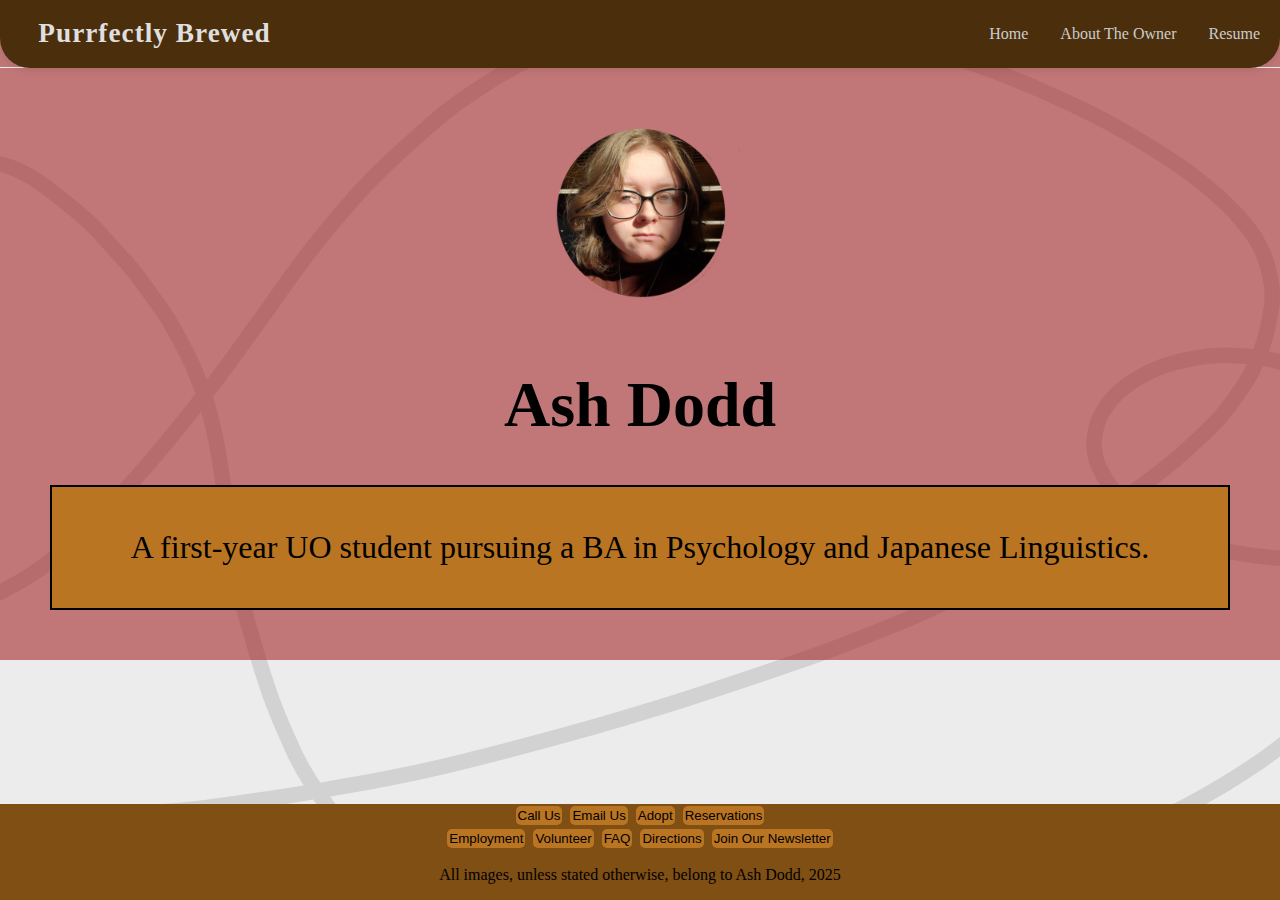
<file: owner.html>
<!DOCTYPE html><html lang="en"><head>
        <meta charset="utf-8">
        <title>Purrfectly Brewed: Eugene's Cutest Cat-Themed Cafe</title>
        <link rel="stylesheet" href="https://dxmibby.github.io/dxmibby.portfolio/styles/purrfectly-brewed.css">
    </head>
    <body>
        <nav class="navbar">
            <a href="index.html" class="logo">Purrfectly Brewed</a>
            <div class="nav-links" id="navLinks">
                <a href="index.html">Home</a>
                <a href="owner.html">About The Owner</a>
                <a href="Resume.html">Resume</a>
            </div>
            <button class="mobile-menu-btn" onclick="toggleMenu()">☰</button>
        </nav>

        <div class="red-top"></div>

        <div class="image-container-background">
            <div class="owner">
                <img src="https://dxmibby.github.io/dxmibby.portfolio/images/PhotoOfMe.png" alt="A Photo of Me" width="200">
                <h1>Ash Dodd</h1>
                <div class="item1"><p>A first-year UO student pursuing a BA in Psychology and Japanese Linguistics.</p></div>
            </div>
        </div>
        <footer>
            <div id="contact" class="directory">
                <button>Call Us</button>
                <button>Email Us</button>
                <button>Adopt</button>
                <button>Reservations</button> <br>
                <button>Employment</button>
                <button>Volunteer</button>
                <button>FAQ</button>
                <button>Directions</button>
                <button onclick="document.getElementById('signup-form').style.display='block'">Join Our Newsletter</button>
                <div id="signup-form" class="form-popup" style="display: none">
                    <form class="form-container">
                        <h2>Sign Up for Our Newsletter!</h2>
                        <label for="name">Full Name:</label>
                        <input type="text" id="name" name="fullname" placeholder="Enter your name" required="">
                        <label for="email">Email:</label>
                        <input type="text" id="email" name="email" placeholder="Enter your email" required="">
                        <button type="submit" class="btn">Submit</button>
                        <button type="button" class="btn cancel" onclick="document.getElementById('signup-form').style.display='none'">Close</button>
                    </form>
                    
                </div>
                <p>All images, unless stated otherwise, belong to Ash Dodd, 2025</p>
            </div>
        </footer>
    

</body></html>
</file>
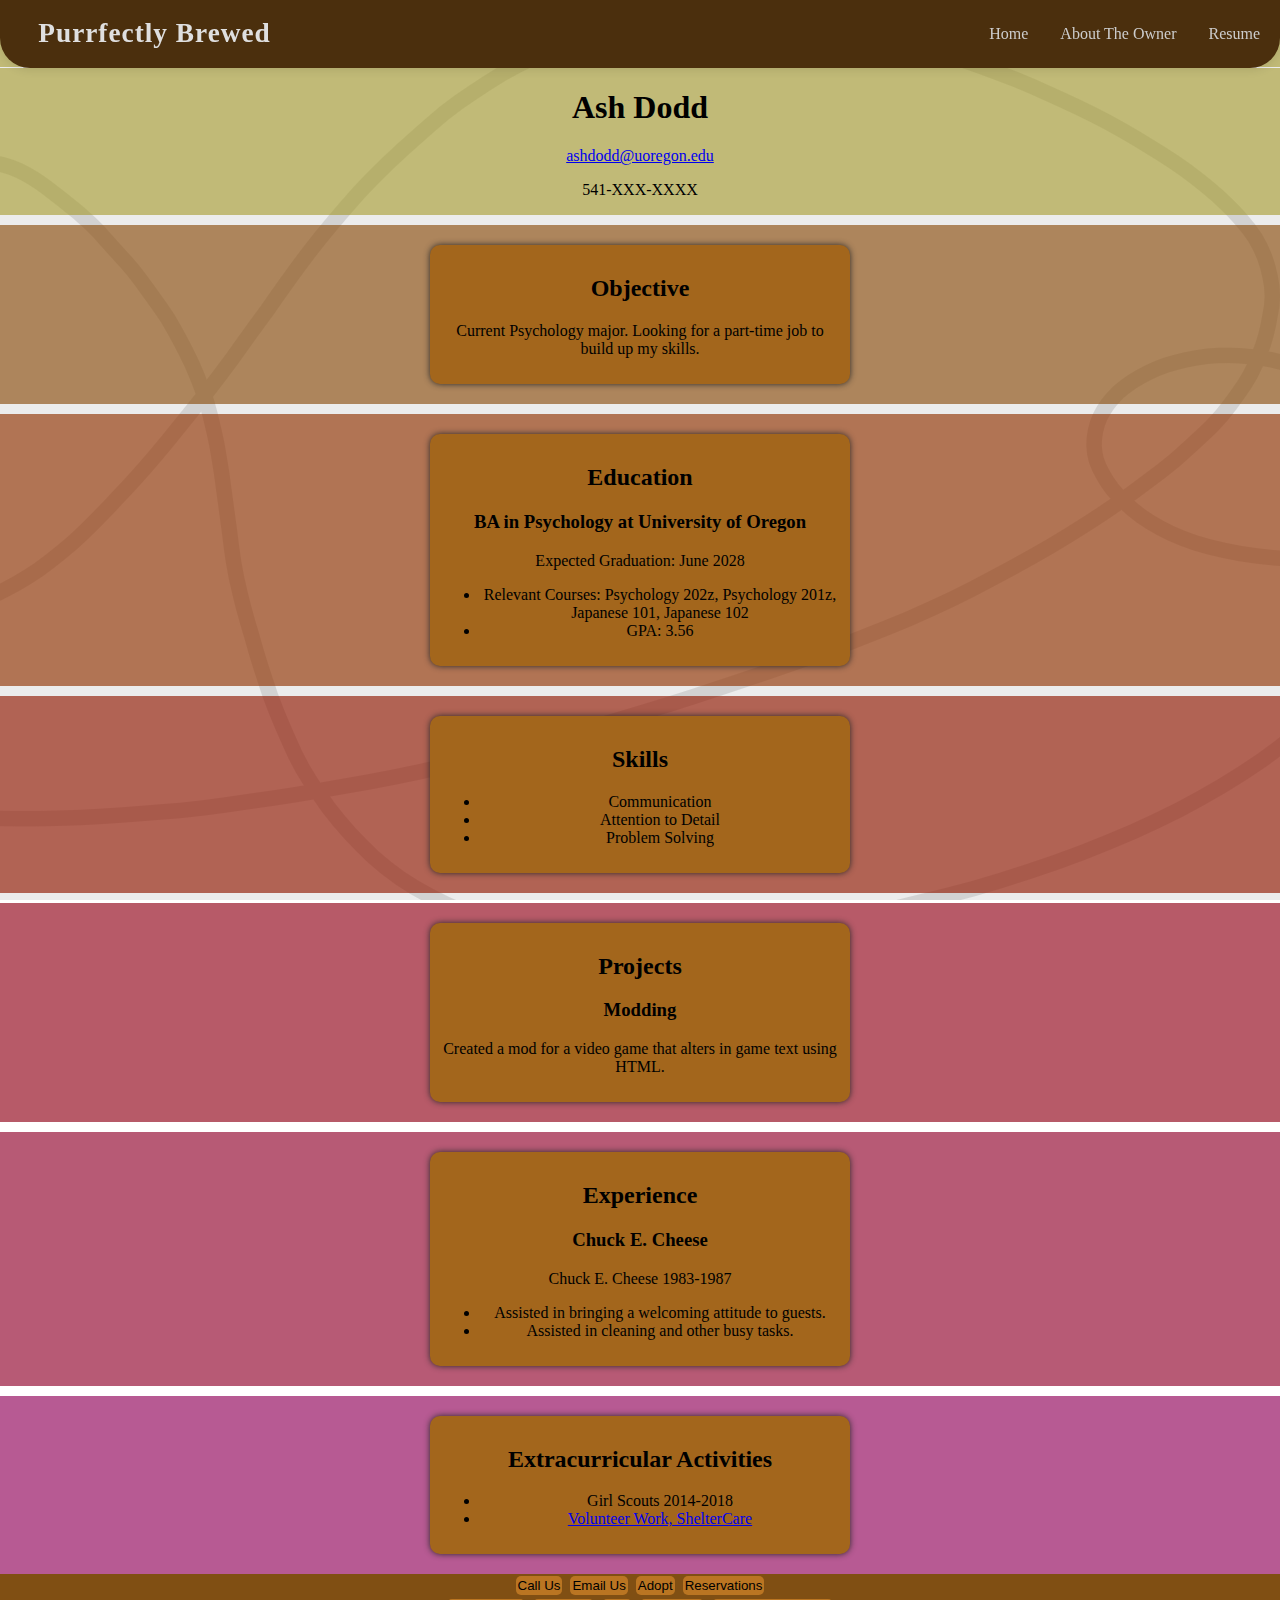
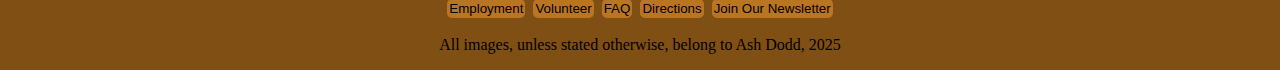
<file: Resume.html>
<!DOCTYPE html><html lang="en"><head><meta charset="UTF-8">
    <title>Ash Dodd Resume</title>
    <link rel="stylesheet" href="https://dxmibby.github.io/dxmibby.portfolio/styles/purrfectly-brewed.css">
    </head><body>
        <nav class="navbar">
            <a href="index.html" class="logo">Purrfectly Brewed</a>
            <div class="nav-links" id="navLinks">
                <a href="index.html">Home</a>
                <a href="owner.html">About The Owner</a>
                <a href="Resume.html">Resume</a>
            </div>
            <button class="mobile-menu-btn" onclick="toggleMenu()">☰</button>
        </nav>

        <div class="yellow-top"></div>

        <div class="intro">
            <h1>Ash Dodd</h1>
            <a href="mailto:example@domain.com" class="contact-link">
                ashdodd@uoregon.edu </a>
            <p>541-XXX-XXXX</p>
        </div>

        <div class="card-container">
            <div class="object">
                <div class="card">
                    <h2>Objective</h2>
                    <p>Current Psychology major. Looking for a part-time job to
                        build up my skills.</p>
                </div>
            </div>
            <div class="raise-on-hover">
                <div class="education">
                    <div class="card">
                        <h2>Education</h2>
                        <h3>BA in Psychology at University of Oregon</h3>
                        <p>Expected Graduation: June 2028</p>
                        <ul>
                            <li>Relevant Courses: Psychology 202z, Psychology
                                201z, Japanese 101, Japanese 102</li>
                            <li>GPA: 3.56</li>
                        </ul>
                    </div>
                </div>
            </div>
            <div class="skills">
                <div class="card">
                    <h2>Skills</h2>
                    <ul>
                        <li>Communication</li>
                        <li>Attention to Detail</li>
                        <li>Problem Solving</li>
                    </ul>
                </div>
            </div>

            <div class="raise-on-hover">
                <div class="projects">
                    <div class="card">
                        <h2>Projects</h2>
                        <h3>Modding</h3>
                        <p>Created a mod for a video game that alters in game
                            text using HTML.</p>
                    </div>
                </div>
            </div>
            <div class="raise-on-hover">
                <div class="experience">
                    <div class="card">
                        <h2>Experience</h2>
                        <h3>Chuck E. Cheese</h3>
                        <p>Chuck E. Cheese 1983-1987</p>
                        <ul>
                            <li>Assisted in bringing a welcoming attitude to
                                guests.</li>
                            <li>Assisted in cleaning and other busy tasks.</li>
                        </ul>
                    </div>
                </div>
            </div>

            <div class="raise-on-hover">
                <div class="extra">
                    <div class="card">
                        <h2>Extracurricular Activities</h2>
                        <ul>
                            <li>Girl Scouts 2014-2018</li>
                            <li><a href="https://sheltercare.org/what-we-do/">Volunteer
                                    Work, ShelterCare</a></li>
                        </ul>
                    </div>
                </div>
            </div>
        </div>
        <footer>
            <div id="contact" class="directory">
                <button>Call Us</button>
                <button>Email Us</button>
                <button>Adopt</button>
                <button>Reservations</button> <br>
                <button>Employment</button>
                <button>Volunteer</button>
                <button>FAQ</button>
                <button>Directions</button>
                <button onclick="document.getElementById('signup-form').style.display='block'">Join
                    Our Newsletter</button>
                <div id="signup-form" class="form-popup" style="display: none">
                    <form class="form-container">
                        <h2>Sign Up for Our Newsletter!</h2>
                        <label for="name">Full Name:</label>
                        <input type="text" id="name" name="fullname" placeholder="Enter your name" required="">
                        <label for="email">Email:</label>
                        <input type="text" id="email" name="email" placeholder="Enter your email" required="">
                        <button type="submit" class="btn">Submit</button>
                        <button type="button" class="btn cancel" onclick="document.getElementById('signup-form').style.display='none'">Close</button>
                    </form>
                </div>
                <p>All images, unless stated otherwise, belong to Ash Dodd, 2025</p>
            </div>
        </footer>
    

</body></html>
</file>
